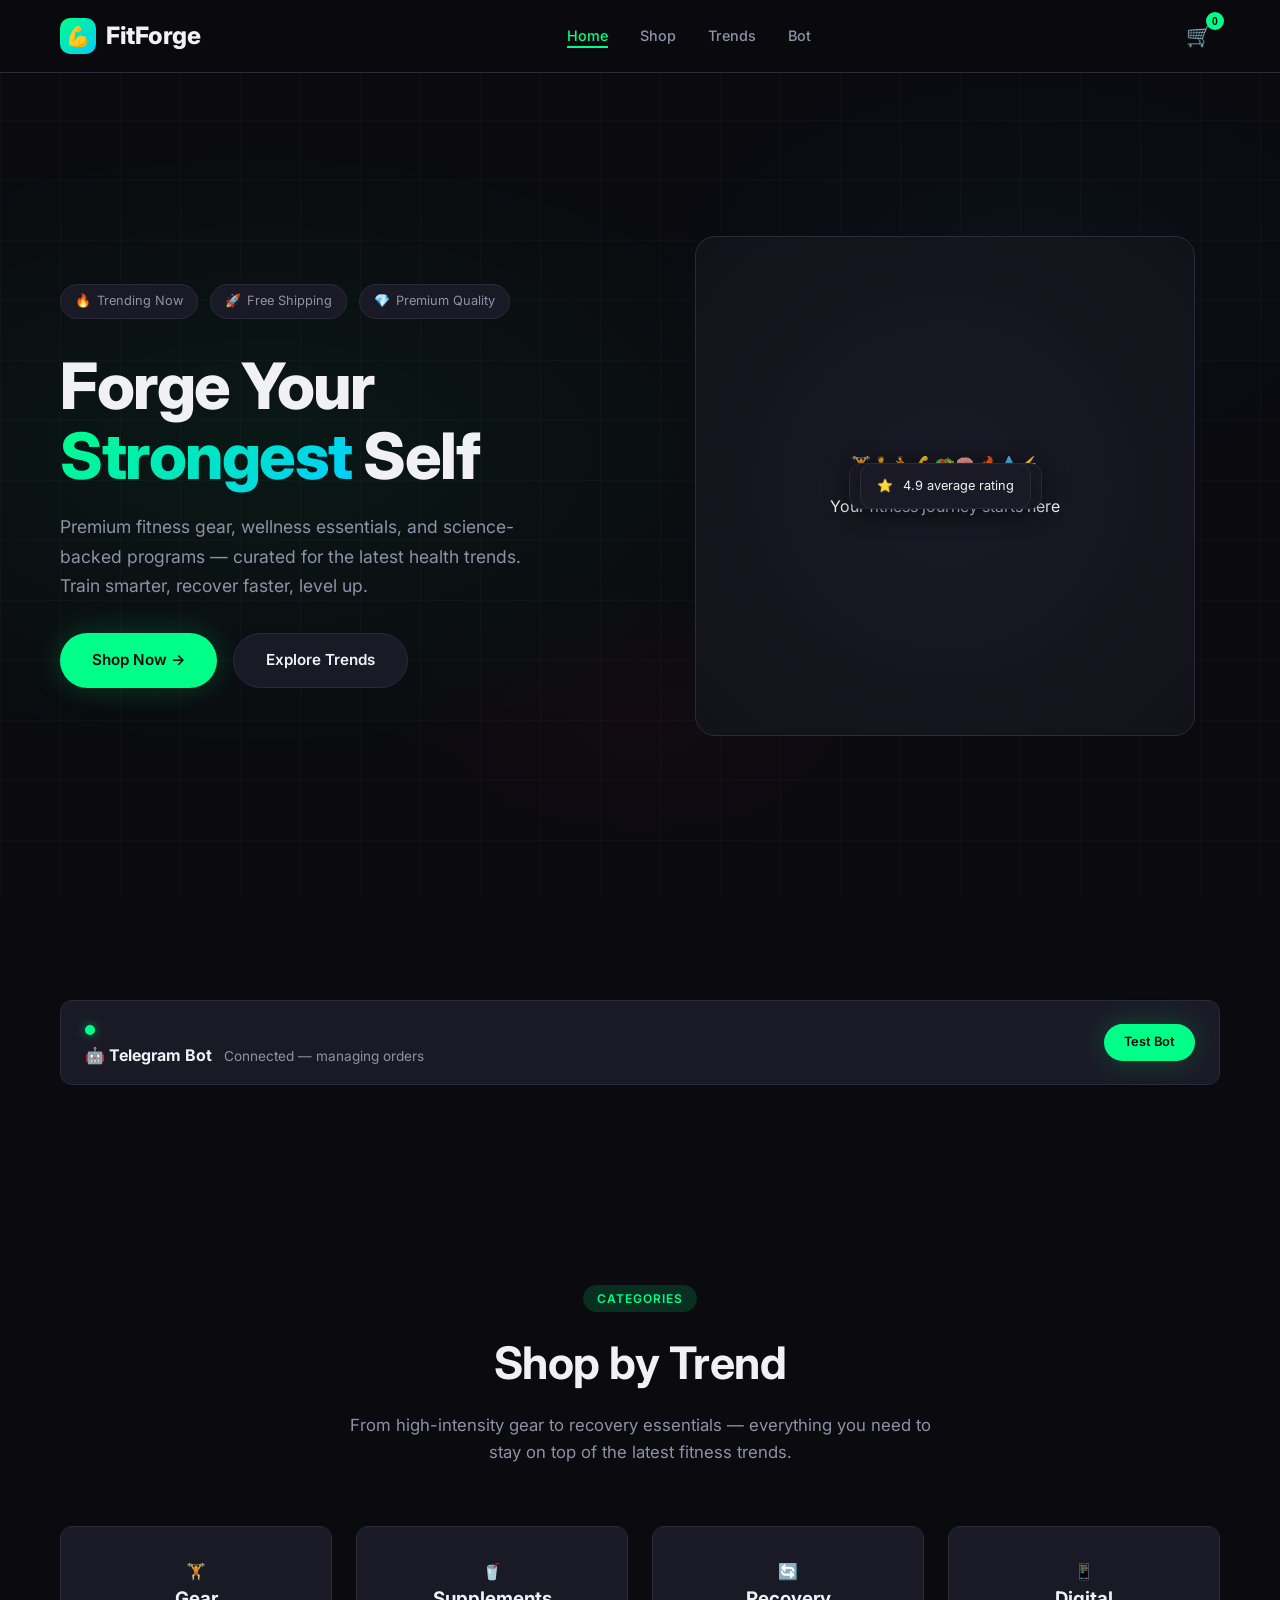
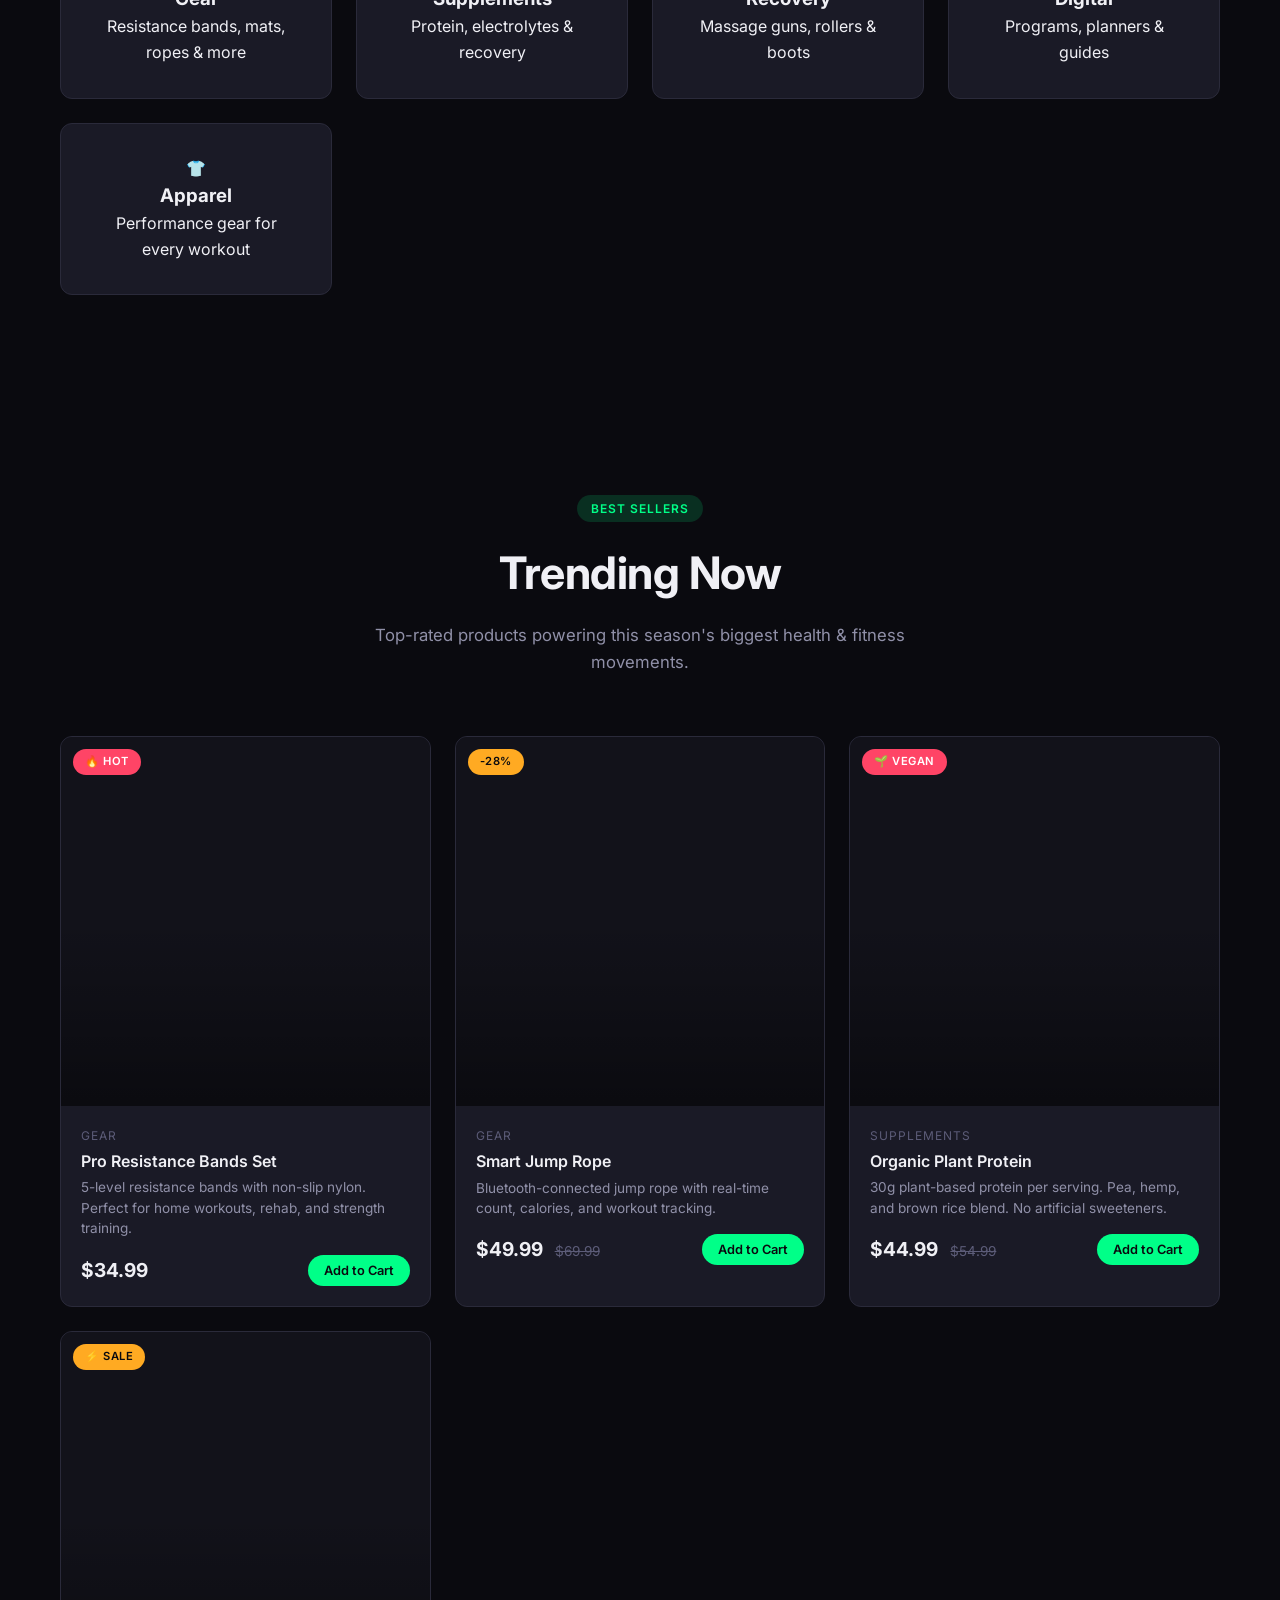
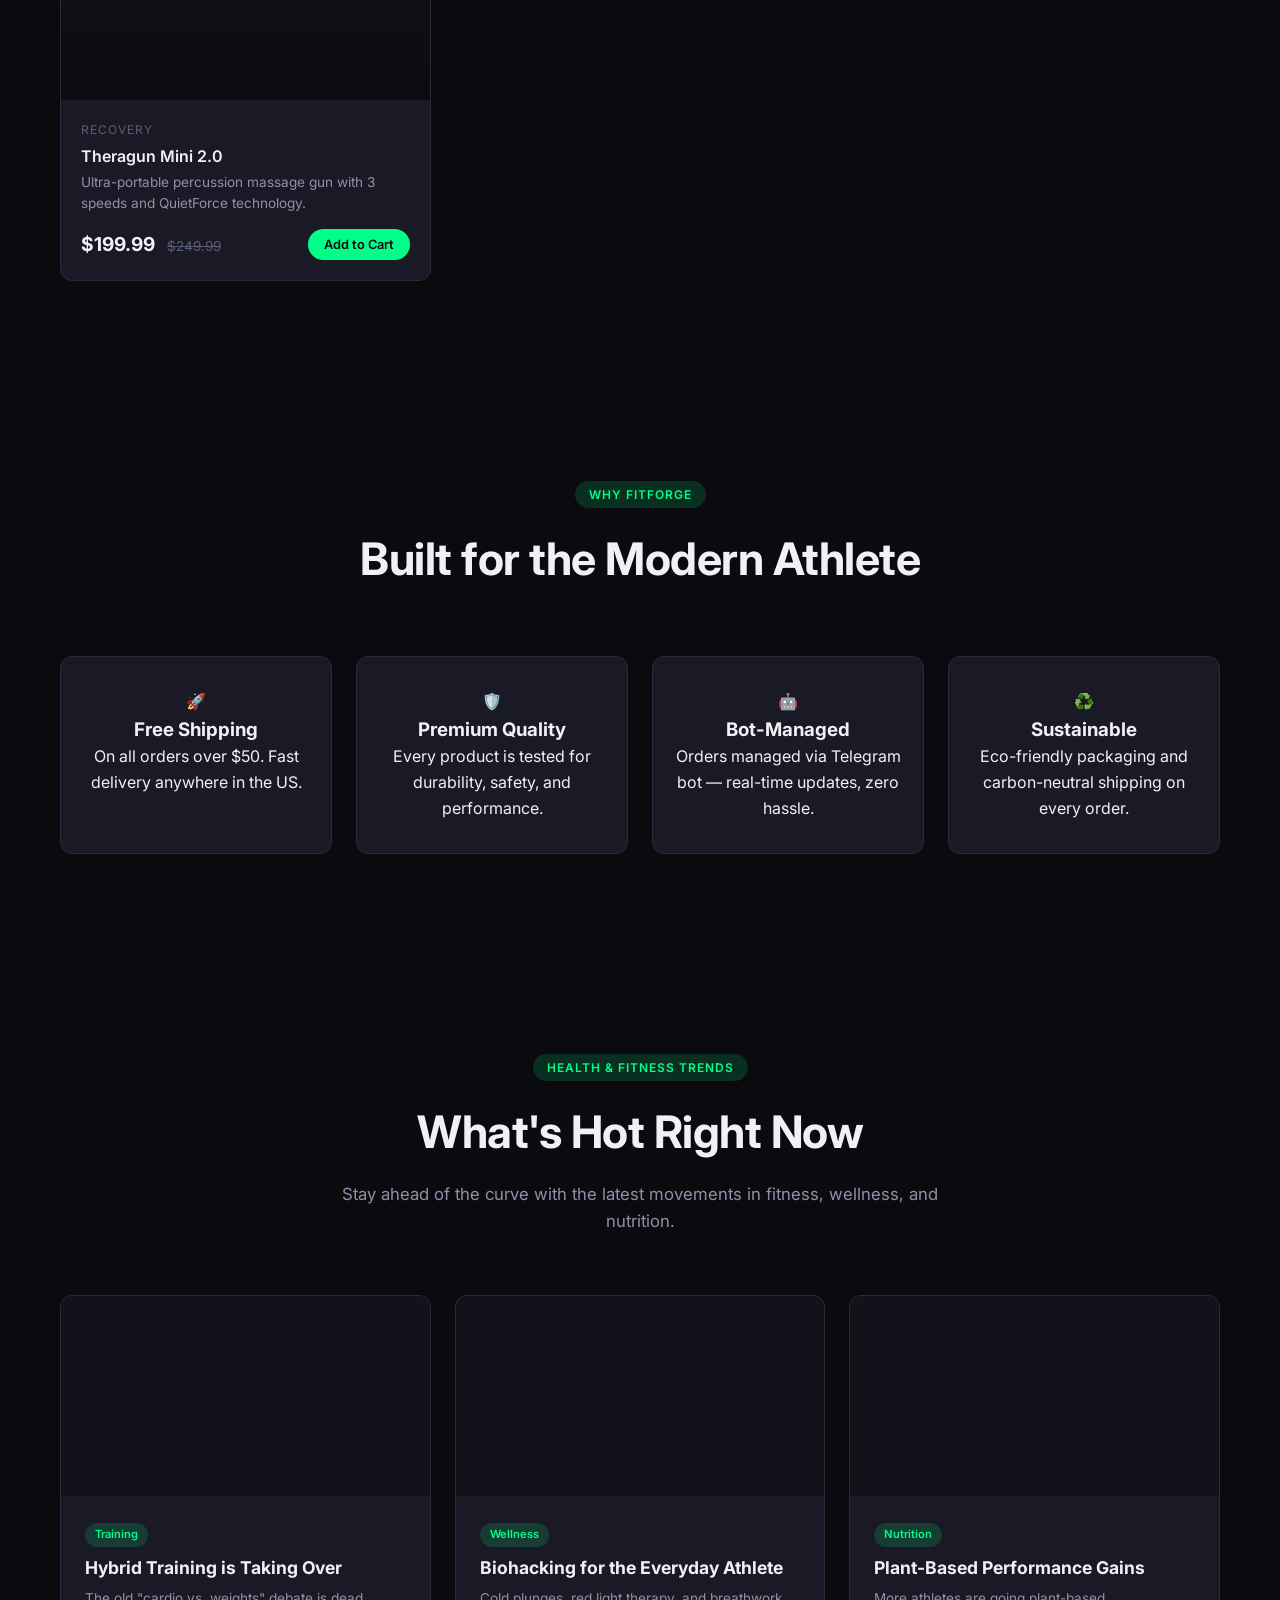
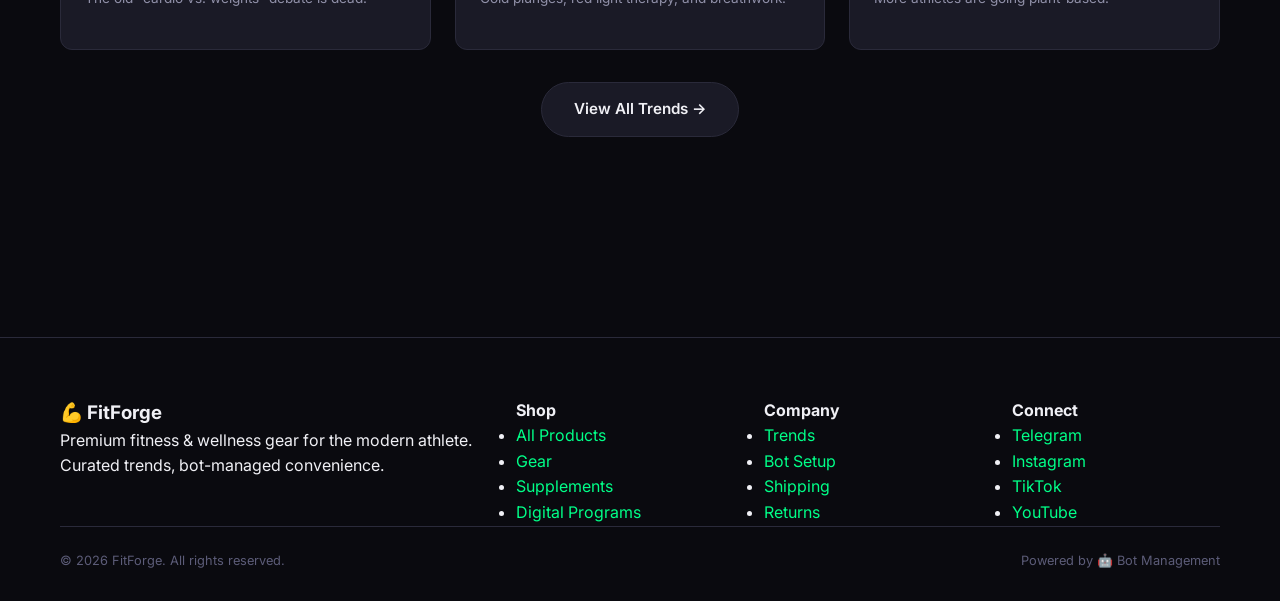
<file: index.html>
<!DOCTYPE html>
<html lang="en">
<head>
  <meta charset="UTF-8">
  <meta name="viewport" content="width=device-width, initial-scale=1.0">
  <title>FitForge — Premium Fitness & Wellness Gear</title>
  <link rel="preconnect" href="https://fonts.googleapis.com">
  <link rel="preconnect" href="https://fonts.gstatic.com" crossorigin>
  <link href="https://fonts.googleapis.com/css2?family=Inter:wght@400;500;600;700;800&display=swap" rel="stylesheet">
  <link rel="stylesheet" href="css/style.css">
</head>
<body>
  <nav class="navbar" id="navbar">
    <div class="container">
      <a href="index.html" class="nav-logo">
        <span class="logo-icon">💪</span>
        FitForge
      </a>
      <ul class="nav-links" id="navLinks">
        <li><a href="index.html" class="active">Home</a></li>
        <li><a href="shop.html">Shop</a></li>
        <li><a href="trends.html">Trends</a></li>
        <li><a href="#" id="botInfoLink">Bot</a></li>
      </ul>
      <div class="nav-actions">
        <button class="cart-btn" onclick="window.location.href='cart.html'">
          🛒
          <span class="cart-count" id="cartCount">0</span>
        </button>
        <button class="mobile-menu-btn" id="mobileMenuBtn" onclick="toggleMobileMenu()">☰</button>
      </div>
    </div>
  </nav>
  <section class="hero" id="home">
    <div class="hero-bg"></div>
    <div class="hero-grid"></div>
    <div class="container">
      <div class="hero-content">
        <div class="hero-badges">
          <span class="badge"><span class="icon">🔥</span> Trending Now</span>
          <span class="badge"><span class="icon">🚀</span> Free Shipping</span>
          <span class="badge"><span class="icon">💎</span> Premium Quality</span>
        </div>
        <h1>Forge Your <span class="highlight">Strongest</span> Self</h1>
        <p>Premium fitness gear, wellness essentials, and science-backed programs — curated for the latest health trends. Train smarter, recover faster, level up.</p>
        <div class="hero-cta">
          <a href="shop.html" class="btn btn-primary">Shop Now →</a>
          <a href="trends.html" class="btn btn-secondary">Explore Trends</a>
        </div>
      </div>
      <div class="hero-image">
        <div class="hero-image-placeholder">
          <div class="emoji-grid">
            <span>🏋️</span><span>🧘</span><span>🏃</span>
            <span>💪</span><span>🥗</span><span>🧠</span>
            <span>🔥</span><span>💧</span><span>⚡</span>
          </div>
          <span class="placeholder-text">Your fitness journey starts here</span>
        </div>
        <div class="floating-card">
          <span class="fc-icon">🏆</span>
          <span>2,500+ products sold</span>
        </div>
        <div class="floating-card">
          <span class="fc-icon">⭐</span>
          <span>4.9 average rating</span>
        </div>
      </div>
    </div>
  </section>
  <section class="section">
    <div class="container">
      <div class="bot-status-bar">
        <div class="bot-status-left">
          <span class="bot-status-dot" id="botStatusDot"></span>
          <div>
            <strong>🤖 Telegram Bot</strong>
            <span style="color: var(--text-secondary); font-size: 0.85rem; margin-left: 8px;" id="botStatusText">Connected — managing orders</span>
          </div>
        </div>
        <a href="#" class="btn btn-sm btn-primary" id="botTestBtn" onclick="testBot()">Test Bot</a>
      </div>
    </div>
  </section>
  <section class="section" id="categories">
    <div class="container">
      <div class="section-header">
        <span class="section-tag">Categories</span>
        <h2>Shop by Trend</h2>
        <p>From high-intensity gear to recovery essentials — everything you need to stay on top of the latest fitness trends.</p>
      </div>
      <div class="categories-grid" id="categoriesGrid">
      </div>
    </div>
  </section>
  <section class="section" id="featured">
    <div class="container">
      <div class="section-header">
        <span class="section-tag">Best Sellers</span>
        <h2>Trending Now</h2>
        <p>Top-rated products powering this season's biggest health & fitness movements.</p>
      </div>
      <div class="product-grid" id="featuredProducts">
      </div>
    </div>
  </section>
  <section class="section">
    <div class="container">
      <div class="section-header">
        <span class="section-tag">Why FitForge</span>
        <h2>Built for the Modern Athlete</h2>
      </div>
      <div class="features-grid">
        <div class="feature-card">
          <div class="feat-icon">🚀</div>
          <h3>Free Shipping</h3>
          <p>On all orders over $50. Fast delivery anywhere in the US.</p>
        </div>
        <div class="feature-card">
          <div class="feat-icon">🛡️</div>
          <h3>Premium Quality</h3>
          <p>Every product is tested for durability, safety, and performance.</p>
        </div>
        <div class="feature-card">
          <div class="feat-icon">🤖</div>
          <h3>Bot-Managed</h3>
          <p>Orders managed via Telegram bot — real-time updates, zero hassle.</p>
        </div>
        <div class="feature-card">
          <div class="feat-icon">♻️</div>
          <h3>Sustainable</h3>
          <p>Eco-friendly packaging and carbon-neutral shipping on every order.</p>
        </div>
      </div>
    </div>
  </section>
  <section class="section" id="trends">
    <div class="container">
      <div class="section-header">
        <span class="section-tag">Health & Fitness Trends</span>
        <h2>What's Hot Right Now</h2>
        <p>Stay ahead of the curve with the latest movements in fitness, wellness, and nutrition.</p>
      </div>
      <div class="trends-grid" id="trendsGrid">
      </div>
      <div style="text-align: center; margin-top: 32px;">
        <a href="trends.html" class="btn btn-secondary">View All Trends →</a>
      </div>
    </div>
  </section>
  <footer class="footer">
    <div class="container">
      <div class="footer-grid">
        <div class="footer-brand">
          <h3>💪 FitForge</h3>
          <p>Premium fitness & wellness gear for the modern athlete. Curated trends, bot-managed convenience.</p>
        </div>
        <div class="footer-col">
          <h4>Shop</h4>
          <ul>
            <li><a href="shop.html">All Products</a></li>
            <li><a href="shop.html?filter=gear">Gear</a></li>
            <li><a href="shop.html?filter=supplements">Supplements</a></li>
            <li><a href="shop.html?filter=digital">Digital Programs</a></li>
          </ul>
        </div>
        <div class="footer-col">
          <h4>Company</h4>
          <ul>
            <li><a href="trends.html">Trends</a></li>
            <li><a href="#" id="footerBotLink">Bot Setup</a></li>
            <li><a href="#">Shipping</a></li>
            <li><a href="#">Returns</a></li>
          </ul>
        </div>
        <div class="footer-col">
          <h4>Connect</h4>
          <ul>
            <li><a href="https://t.me/your_bot" target="_blank" id="telegramLink">Telegram</a></li>
            <li><a href="#">Instagram</a></li>
            <li><a href="#">TikTok</a></li>
            <li><a href="#">YouTube</a></li>
          </ul>
        </div>
      </div>
      <div class="footer-bottom">
        <span>© 2026 FitForge. All rights reserved.</span>
        <span>Powered by 🤖 Bot Management</span>
      </div>
    </div>
  </footer>
  <div class="toast-container" id="toastContainer"></div>
  <script src="js/main.v2.js"></script>
</body>
</html>
</file>
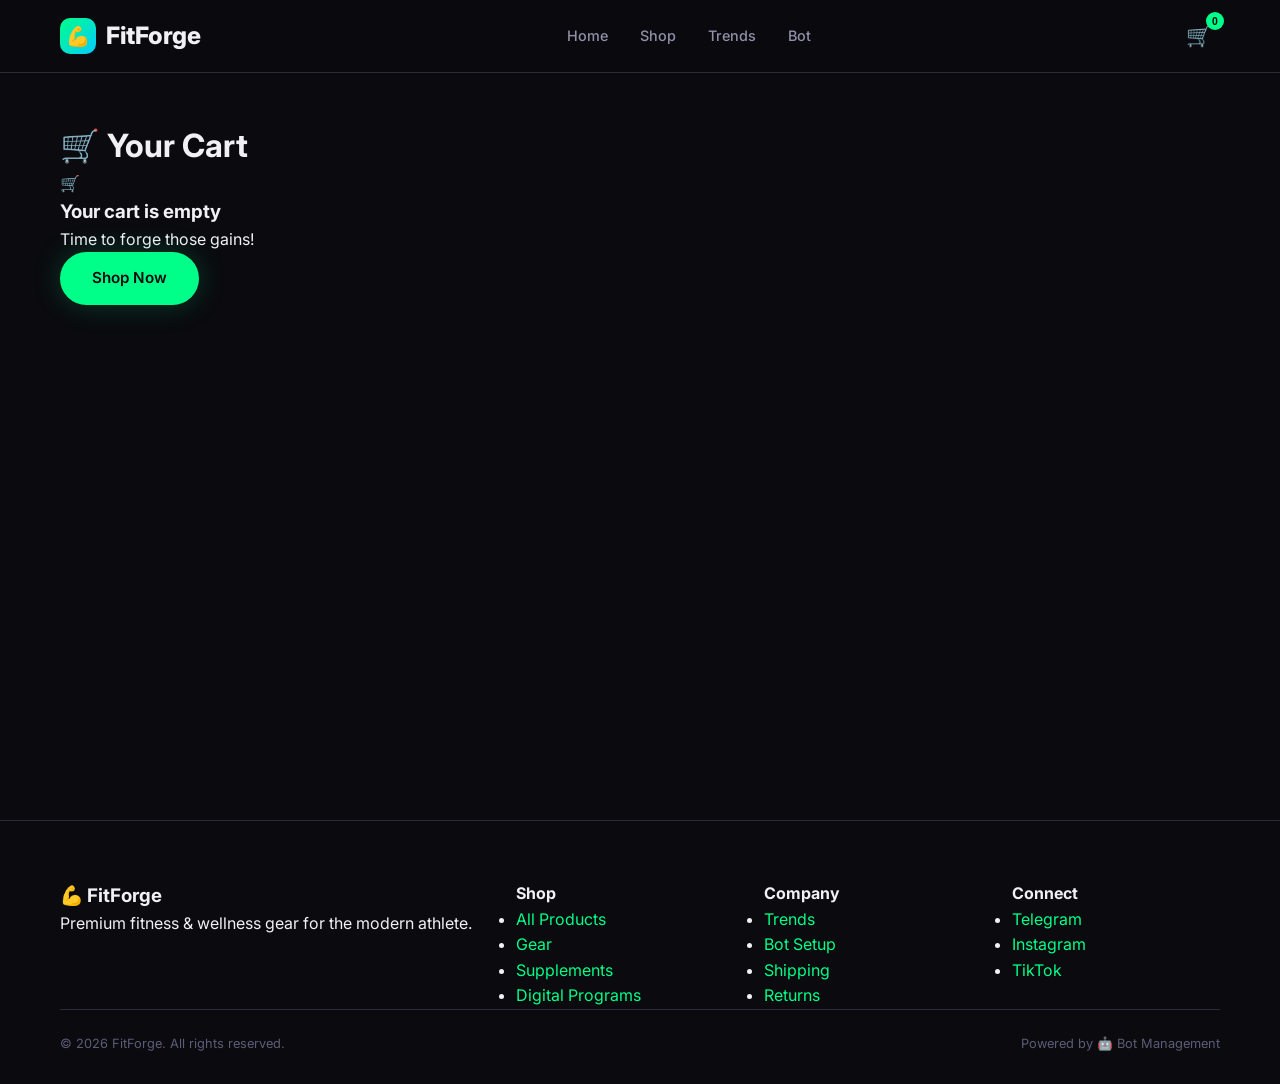
<file: cart.html>
<!DOCTYPE html>
<html lang="en">
<head>
  <meta charset="UTF-8">
  <meta name="viewport" content="width=device-width, initial-scale=1.0">
  <title>Cart — FitForge</title>
  <link rel="preconnect" href="https://fonts.googleapis.com">
  <link rel="preconnect" href="https://fonts.gstatic.com" crossorigin>
  <link href="https://fonts.googleapis.com/css2?family=Inter:wght@400;500;600;700;800&display=swap" rel="stylesheet">
  <link rel="stylesheet" href="css/style.css">
</head>
<body>
  <nav class="navbar" id="navbar">
    <div class="container">
      <a href="index.html" class="nav-logo"><span class="logo-icon">💪</span>FitForge</a>
      <ul class="nav-links">
        <li><a href="index.html">Home</a></li>
        <li><a href="shop.html">Shop</a></li>
        <li><a href="trends.html">Trends</a></li>
        <li><a href="#" id="botInfoLink">Bot</a></li>
      </ul>
      <div class="nav-actions">
        <button class="cart-btn" onclick="window.location.href='cart.html'">🛒<span class="cart-count" id="cartCount">0</span></button>
        <button class="mobile-menu-btn" onclick="toggleMobileMenu()">☰</button>
      </div>
    </div>
  </nav>
  <div class="cart-page">
    <div class="container">
      <h1>🛒 Your Cart</h1>
      <div class="cart-layout">
        <div class="cart-items" id="cartItems">
        </div>
        <div class="cart-summary" id="cartSummary">
          <h3>Order Summary</h3>
          <div class="summary-row"><span>Subtotal</span><span id="summarySubtotal">$0.00</span></div>
          <div class="summary-row"><span>Shipping</span><span id="summaryShipping">$0.00</span></div>
          <div class="summary-row total"><span>Total</span><span id="summaryTotal">$0.00</span></div>
          <a href="checkout.html" class="checkout-btn">Proceed to Checkout →</a>
        </div>
      </div>
    </div>
  </div>
  <footer class="footer">
    <div class="container">
      <div class="footer-grid">
        <div class="footer-brand"><h3>💪 FitForge</h3><p>Premium fitness & wellness gear for the modern athlete.</p></div>
        <div class="footer-col"><h4>Shop</h4><ul><li><a href="shop.html">All Products</a></li><li><a href="shop.html?filter=gear">Gear</a></li><li><a href="shop.html?filter=supplements">Supplements</a></li><li><a href="shop.html?filter=digital">Digital Programs</a></li></ul></div>
        <div class="footer-col"><h4>Company</h4><ul><li><a href="trends.html">Trends</a></li><li><a href="#" id="footerBotLink">Bot Setup</a></li><li><a href="#">Shipping</a></li><li><a href="#">Returns</a></li></ul></div>
        <div class="footer-col"><h4>Connect</h4><ul><li><a href="https://t.me/your_bot" target="_blank">Telegram</a></li><li><a href="#">Instagram</a></li><li><a href="#">TikTok</a></li></ul></div>
      </div>
      <div class="footer-bottom"><span>© 2026 FitForge. All rights reserved.</span><span>Powered by 🤖 Bot Management</span></div>
    </div>
  </footer>
  <div class="toast-container" id="toastContainer"></div>
  <script src="js/main.v2.js"></script>
</body>
</html>
</file>
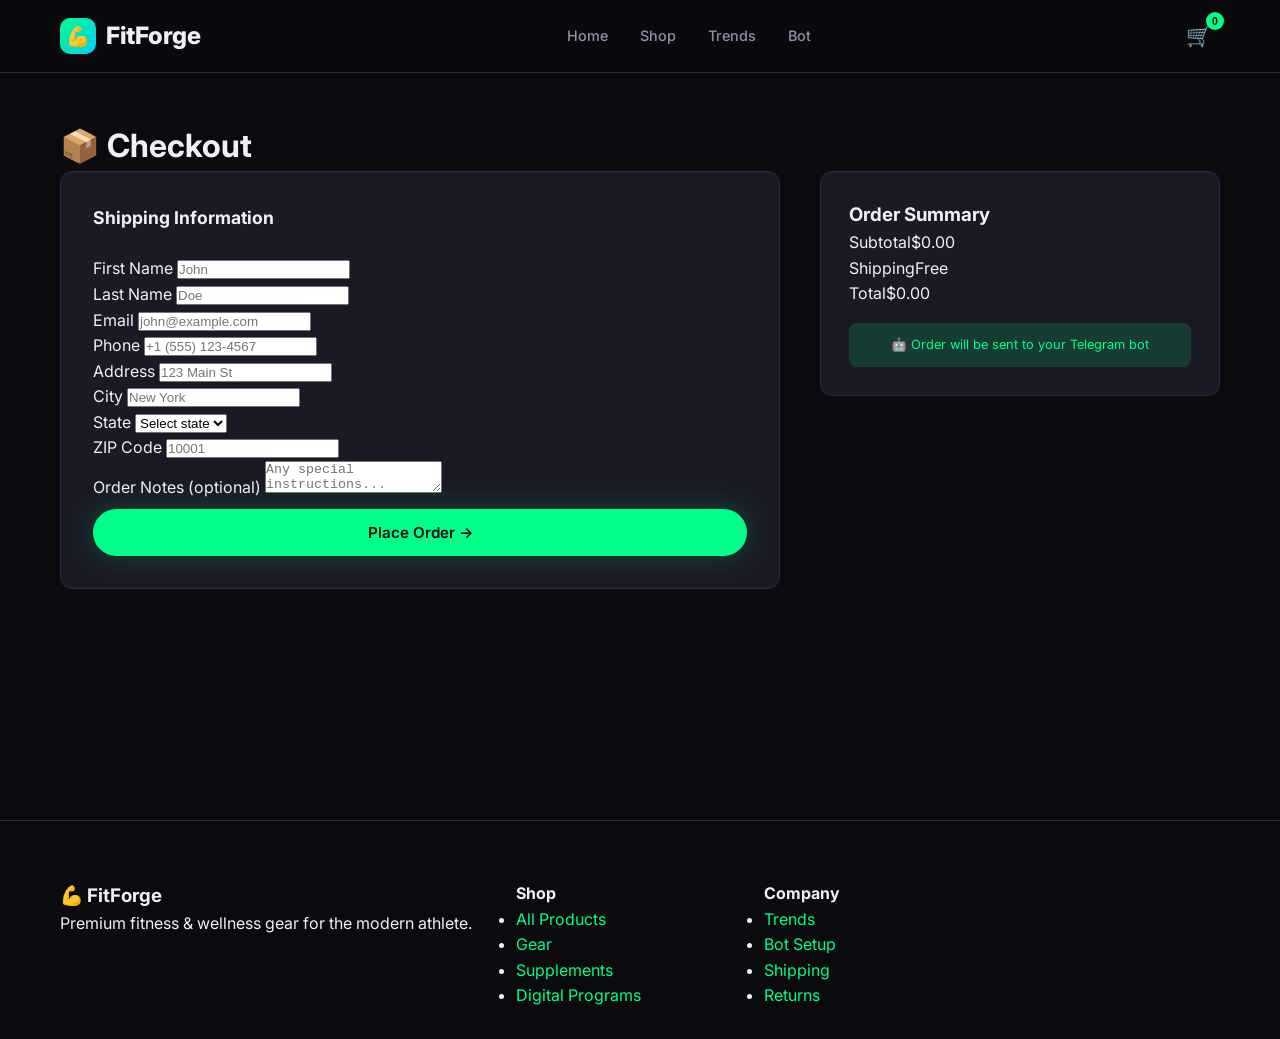
<file: checkout.html>
<!DOCTYPE html>
<html lang="en">
<head>
  <meta charset="UTF-8">
  <meta name="viewport" content="width=device-width, initial-scale=1.0">
  <title>Checkout — FitForge</title>
  <link rel="preconnect" href="https://fonts.googleapis.com">
  <link rel="preconnect" href="https://fonts.gstatic.com" crossorigin>
  <link href="https://fonts.googleapis.com/css2?family=Inter:wght@400;500;600;700;800&display=swap" rel="stylesheet">
  <link rel="stylesheet" href="css/style.css">
</head>
<body>
  <nav class="navbar" id="navbar">
    <div class="container">
      <a href="index.html" class="nav-logo"><span class="logo-icon">💪</span>FitForge</a>
      <ul class="nav-links">
        <li><a href="index.html">Home</a></li>
        <li><a href="shop.html">Shop</a></li>
        <li><a href="trends.html">Trends</a></li>
        <li><a href="#" id="botInfoLink">Bot</a></li>
      </ul>
      <div class="nav-actions">
        <button class="cart-btn" onclick="window.location.href='cart.html'">🛒<span class="cart-count" id="cartCount">0</span></button>
        <button class="mobile-menu-btn" onclick="toggleMobileMenu()">☰</button>
      </div>
    </div>
  </nav>
  <div class="checkout-page">
    <div class="container">
      <h1>📦 Checkout</h1>
      <div class="checkout-layout">
        <form class="checkout-form" id="checkoutForm" onsubmit="handleCheckout(event)">
          <h3 style="margin-bottom: 24px; font-size: 1.1rem;">Shipping Information</h3>
          <div class="form-row">
            <div class="form-group">
              <label for="firstName">First Name</label>
              <input type="text" id="firstName" required placeholder="John">
            </div>
            <div class="form-group">
              <label for="lastName">Last Name</label>
              <input type="text" id="lastName" required placeholder="Doe">
            </div>
          </div>
          <div class="form-group">
            <label for="email">Email</label>
            <input type="email" id="email" required placeholder="john@example.com">
          </div>
          <div class="form-group">
            <label for="phone">Phone</label>
            <input type="tel" id="phone" required placeholder="+1 (555) 123-4567">
          </div>
          <div class="form-group">
            <label for="address">Address</label>
            <input type="text" id="address" required placeholder="123 Main St">
          </div>
          <div class="form-row">
            <div class="form-group">
              <label for="city">City</label>
              <input type="text" id="city" required placeholder="New York">
            </div>
            <div class="form-group">
              <label for="state">State</label>
              <select id="state" required>
                <option value="">Select state</option>
                <option value="AL">AL</option><option value="AK">AK</option><option value="AZ">AZ</option>
                <option value="AR">AR</option><option value="CA">CA</option><option value="CO">CO</option>
                <option value="CT">CT</option><option value="DE">DE</option><option value="FL">FL</option>
                <option value="GA">GA</option><option value="HI">HI</option><option value="ID">ID</option>
                <option value="IL">IL</option><option value="IN">IN</option><option value="IA">IA</option>
                <option value="KS">KS</option><option value="KY">KY</option><option value="LA">LA</option>
                <option value="ME">ME</option><option value="MD">MD</option><option value="MA">MA</option>
                <option value="MI">MI</option><option value="MN">MN</option><option value="MS">MS</option>
                <option value="MO">MO</option><option value="MT">MT</option><option value="NE">NE</option>
                <option value="NV">NV</option><option value="NH">NH</option><option value="NJ">NJ</option>
                <option value="NM">NM</option><option value="NY">NY</option><option value="NC">NC</option>
                <option value="ND">ND</option><option value="OH">OH</option><option value="OK">OK</option>
                <option value="OR">OR</option><option value="PA">PA</option><option value="RI">RI</option>
                <option value="SC">SC</option><option value="SD">SD</option><option value="TN">TN</option>
                <option value="TX">TX</option><option value="UT">UT</option><option value="VT">VT</option>
                <option value="VA">VA</option><option value="WA">WA</option><option value="WV">WV</option>
                <option value="WI">WI</option><option value="WY">WY</option>
              </select>
            </div>
            <div class="form-group">
              <label for="zip">ZIP Code</label>
              <input type="text" id="zip" required placeholder="10001">
            </div>
          </div>
          <div class="form-group">
            <label for="notes">Order Notes (optional)</label>
            <textarea id="notes" placeholder="Any special instructions..."></textarea>
          </div>
          <button type="submit" class="btn btn-primary" style="width: 100%; justify-content: center; margin-top: 8px;">
            Place Order → 
          </button>
        </form>
        <div class="cart-summary" id="checkoutSummary">
          <h3>Order Summary</h3>
          <div id="checkoutItems"></div>
          <div class="summary-row"><span>Subtotal</span><span id="checkoutSubtotal">$0.00</span></div>
          <div class="summary-row"><span>Shipping</span><span id="checkoutShipping">Free</span></div>
          <div class="summary-row total"><span>Total</span><span id="checkoutTotal">$0.00</span></div>
          <div style="margin-top: 16px; padding: 12px; background: var(--accent-glow); border-radius: var(--radius-sm); text-align: center; font-size: 0.8rem; color: var(--accent);">
            🤖 Order will be sent to your Telegram bot
          </div>
        </div>
      </div>
    </div>
  </div>
  <footer class="footer">
    <div class="container">
      <div class="footer-grid">
        <div class="footer-brand"><h3>💪 FitForge</h3><p>Premium fitness & wellness gear for the modern athlete.</p></div>
        <div class="footer-col"><h4>Shop</h4><ul><li><a href="shop.html">All Products</a></li><li><a href="shop.html?filter=gear">Gear</a></li><li><a href="shop.html?filter=supplements">Supplements</a></li><li><a href="shop.html?filter=digital">Digital Programs</a></li></ul></div>
        <div class="footer-col"><h4>Company</h4><ul><li><a href="trends.html">Trends</a></li><li><a href="#" id="footerBotLink">Bot Setup</a></li><li><a href="#">Shipping</a></li><li><a href="#">Returns</a></li></ul></div>
        <div class="foo
</file>
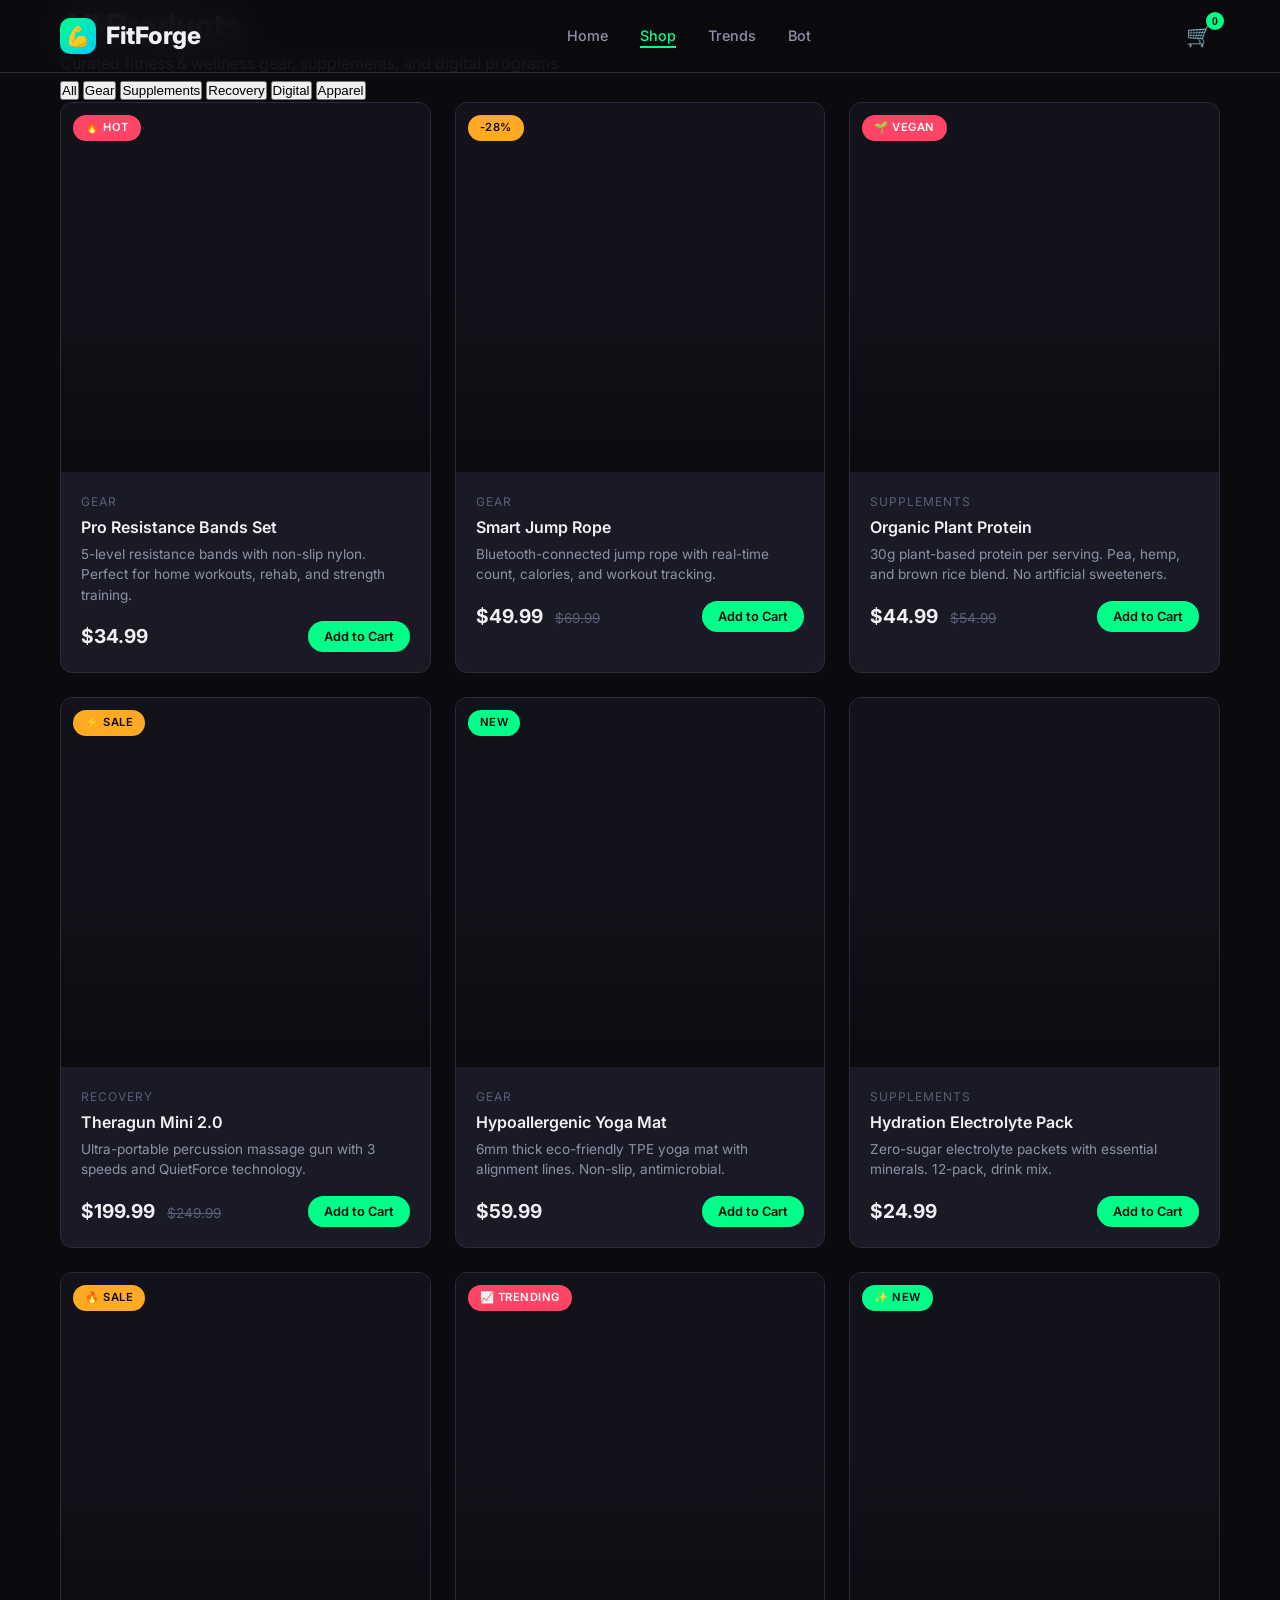
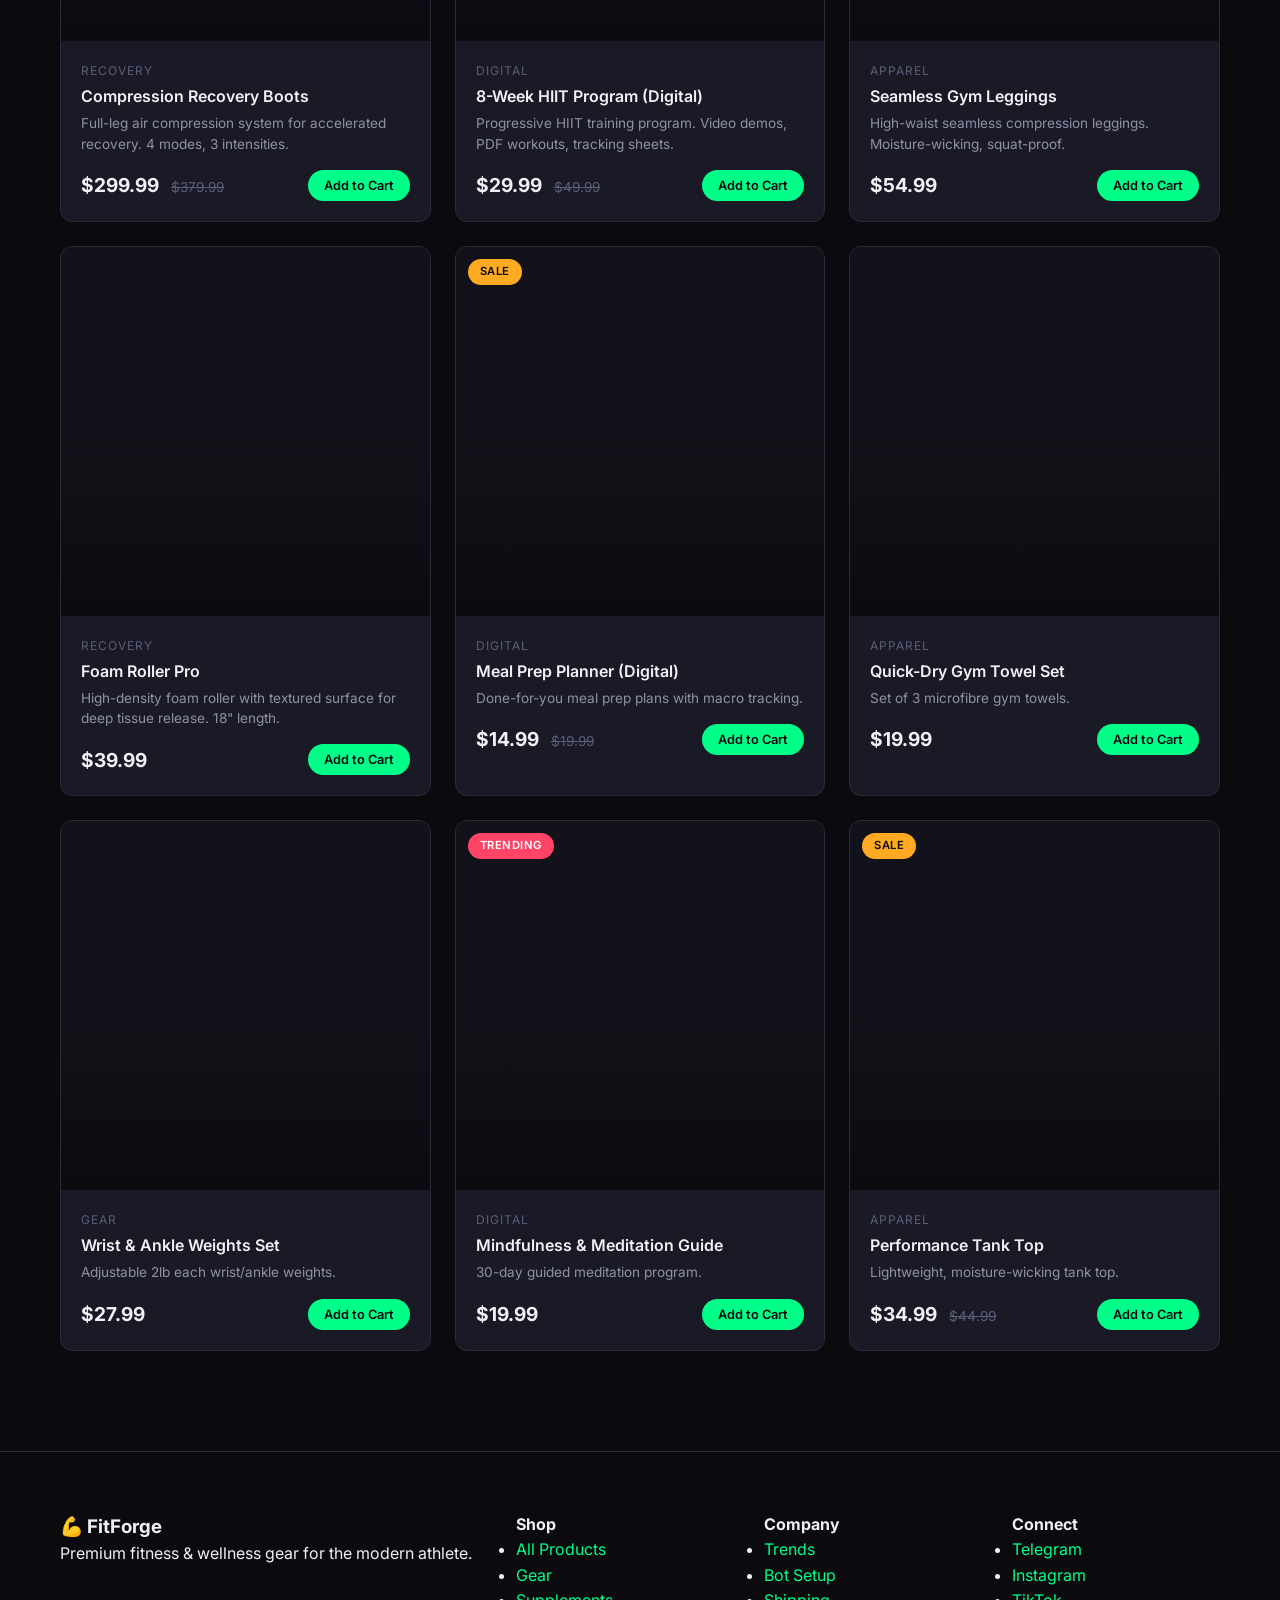
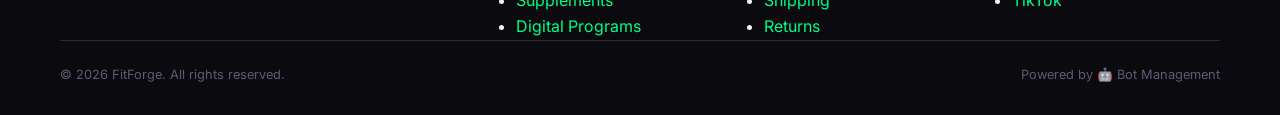
<file: shop.html>
<!DOCTYPE html>
<html lang="en">
<head>
  <meta charset="UTF-8">
  <meta name="viewport" content="width=device-width, initial-scale=1.0">
  <title>Shop — FitForge</title>
  <link rel="preconnect" href="https://fonts.googleapis.com">
  <link rel="preconnect" href="https://fonts.gstatic.com" crossorigin>
  <link href="https://fonts.googleapis.com/css2?family=Inter:wght@400;500;600;700;800&display=swap" rel="stylesheet">
  <link rel="stylesheet" href="css/style.css">
</head>
<body>
  <nav class="navbar" id="navbar">
    <div class="container">
      <a href="index.html" class="nav-logo"><span class="logo-icon">💪</span>FitForge</a>
      <ul class="nav-links">
        <li><a href="index.html">Home</a></li>
        <li><a href="shop.html" class="active">Shop</a></li>
        <li><a href="trends.html">Trends</a></li>
        <li><a href="#" id="botInfoLink">Bot</a></li>
      </ul>
      <div class="nav-actions">
        <button class="cart-btn" onclick="window.location.href='cart.html'">🛒<span class="cart-count" id="cartCount">0</span></button>
        <button class="mobile-menu-btn" onclick="toggleMobileMenu()">☰</button>
      </div>
    </div>
  </nav>
  <div class="shop-header">
    <div class="container">
      <h1>All Products</h1>
      <p>Curated fitness & wellness gear, supplements, and digital programs</p>
    </div>
  </div>
  <div class="container">
    <div class="shop-filters" id="shopFilters">
      <button class="filter-btn active" data-filter="all">All</button>
      <button class="filter-btn" data-filter="gear">Gear</button>
      <button class="filter-btn" data-filter="supplements">Supplements</button>
      <button class="filter-btn" data-filter="recovery">Recovery</button>
      <button class="filter-btn" data-filter="digital">Digital</button>
      <button class="filter-btn" data-filter="apparel">Apparel</button>
    </div>
    <div class="product-grid" id="shopProducts"></div>
  </div>
  <footer class="footer">
    <div class="container">
      <div class="footer-grid">
        <div class="footer-brand"><h3>💪 FitForge</h3><p>Premium fitness & wellness gear for the modern athlete.</p></div>
        <div class="footer-col"><h4>Shop</h4><ul><li><a href="shop.html">All Products</a></li><li><a href="shop.html?filter=gear">Gear</a></li><li><a href="shop.html?filter=supplements">Supplements</a></li><li><a href="shop.html?filter=digital">Digital Programs</a></li></ul></div>
        <div class="footer-col"><h4>Company</h4><ul><li><a href="trends.html">Trends</a></li><li><a href="#" id="footerBotLink">Bot Setup</a></li><li><a href="#">Shipping</a></li><li><a href="#">Returns</a></li></ul></div>
        <div class="footer-col"><h4>Connect</h4><ul><li><a href="https://t.me/your_bot" target="_blank">Telegram</a></li><li><a href="#">Instagram</a></li><li><a href="#">TikTok</a></li></ul></div>
      </div>
      <div class="footer-bottom"><span>© 2026 FitForge. All rights reserved.</span><span>Powered by 🤖 Bot Management</span></div>
    </div>
  </footer>
  <div class="toast-container" id="toastContainer"></div>
  <script src="js/main.v2.js"></script>
</body>
</html>
</file>
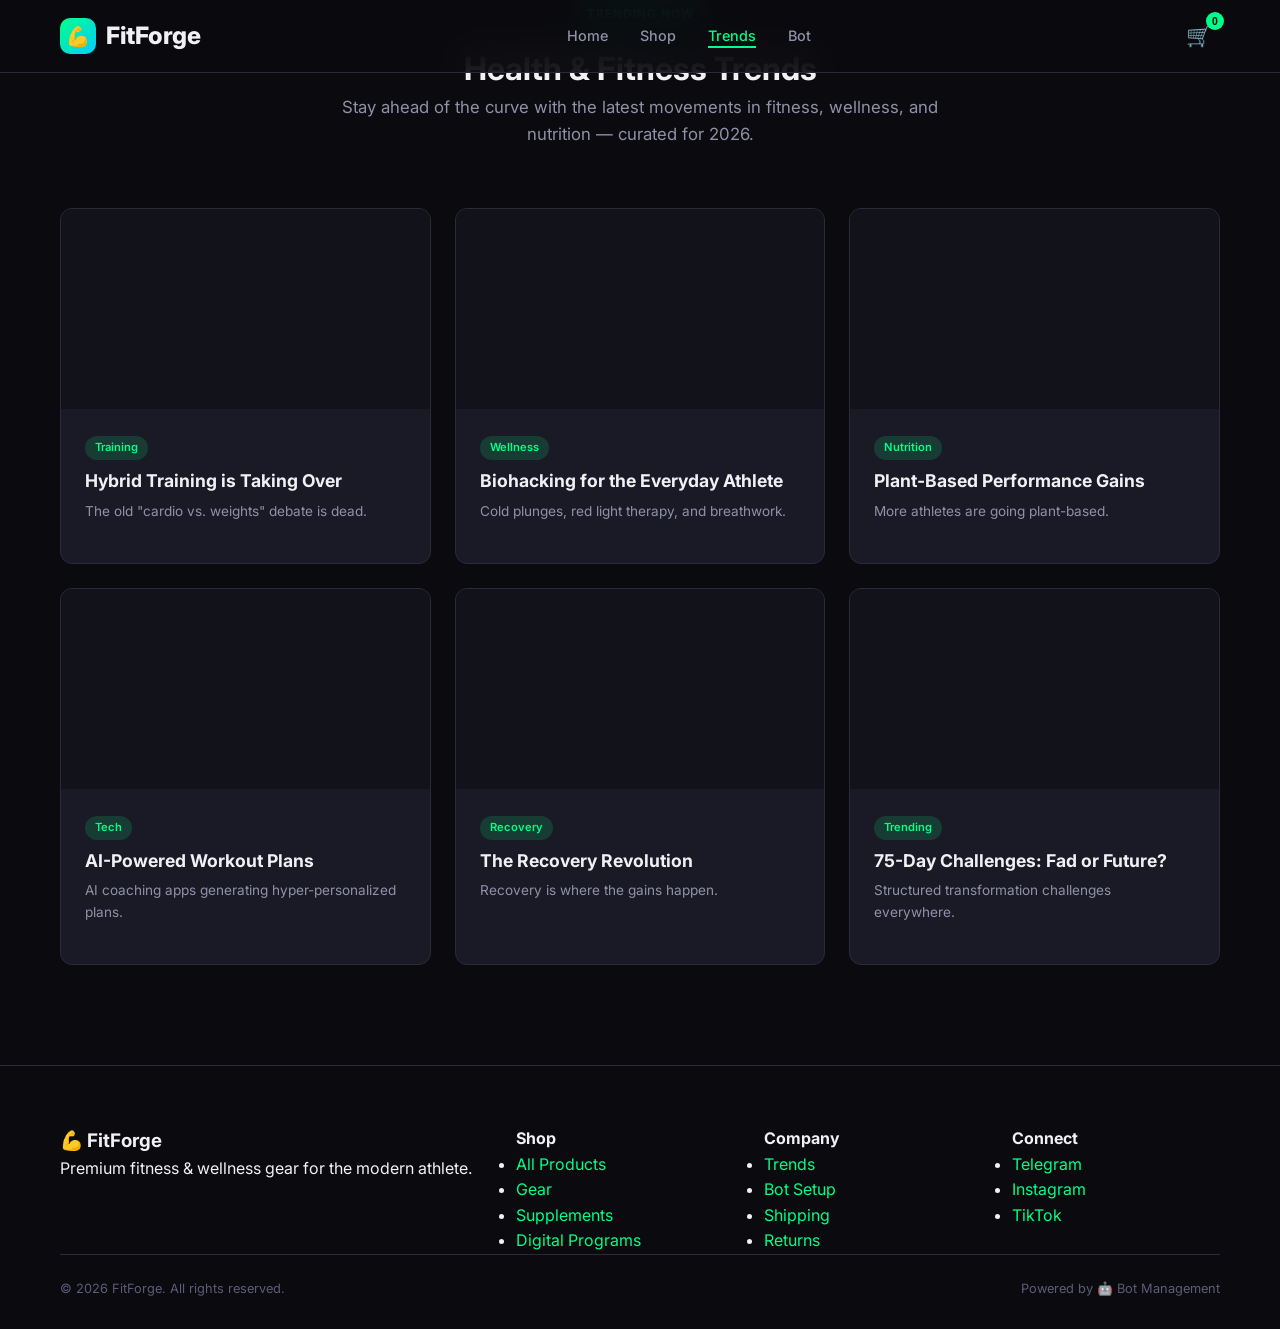
<file: trends.html>
<!DOCTYPE html>
<html lang="en">
<head>
  <meta charset="UTF-8">
  <meta name="viewport" content="width=device-width, initial-scale=1.0">
  <title>Trends — FitForge</title>
  <link rel="preconnect" href="https://fonts.googleapis.com">
  <link rel="preconnect" href="https://fonts.gstatic.com" crossorigin>
  <link href="https://fonts.googleapis.com/css2?family=Inter:wght@400;500;600;700;800&display=swap" rel="stylesheet">
  <link rel="stylesheet" href="css/style.css">
</head>
<body>
  <nav class="navbar" id="navbar">
    <div class="container">
      <a href="index.html" class="nav-logo"><span class="logo-icon">💪</span>FitForge</a>
      <ul class="nav-links">
        <li><a href="index.html">Home</a></li>
        <li><a href="shop.html">Shop</a></li>
        <li><a href="trends.html" class="active">Trends</a></li>
        <li><a href="#" id="botInfoLink">Bot</a></li>
      </ul>
      <div class="nav-actions">
        <button class="cart-btn" onclick="window.location.href='cart.html'">🛒<span class="cart-count" id="cartCount">0</span></button>
        <button class="mobile-menu-btn" onclick="toggleMobileMenu()">☰</button>
      </div>
    </div>
  </nav>
  <div class="trends-page">
    <div class="container">
      <div class="section-header">
        <span class="section-tag">Trending Now</span>
        <h1>Health & Fitness Trends</h1>
        <p>Stay ahead of the curve with the latest movements in fitness, wellness, and nutrition — curated for 2026.</p>
      </div>
      <div class="trends-grid" id="allTrends">
      </div>
    </div>
  </div>
  <footer class="footer">
    <div class="container">
      <div class="footer-grid">
        <div class="footer-brand"><h3>💪 FitForge</h3><p>Premium fitness & wellness gear for the modern athlete.</p></div>
        <div class="footer-col"><h4>Shop</h4><ul><li><a href="shop.html">All Products</a></li><li><a href="shop.html?filter=gear">Gear</a></li><li><a href="shop.html?filter=supplements">Supplements</a></li><li><a href="shop.html?filter=digital">Digital Programs</a></li></ul></div>
        <div class="footer-col"><h4>Company</h4><ul><li><a href="trends.html">Trends</a></li><li><a href="#" id="footerBotLink">Bot Setup</a></li><li><a href="#">Shipping</a></li><li><a href="#">Returns</a></li></ul></div>
        <div class="footer-col"><h4>Connect</h4><ul><li><a href="https://t.me/your_bot" target="_blank">Telegram</a></li><li><a href="#">Instagram</a></li><li><a href="#">TikTok</a></li></ul></div>
      </div>
      <div class="footer-bottom"><span>© 2026 FitForge. All rights reserved.</span><span>Powered by 🤖 Bot Management</span></div>
    </div>
  </footer>
  <div class="toast-container" id="toastContainer"></div>
  <script src="js/main.v2.js"></script>
</body>
</html>
</file>
<file: css/style.css>
/* ============================================ */
/*  FITNESS E-COMMERCE — Full Site Styles        */
/*  Dark theme · Neon green accents · Athletic  */
/* ============================================ */
:root {
  --bg-primary: #0a0a0f;
  --bg-secondary: #12121a;
  --bg-card: #1a1a26;
  --bg-hover: #22223a;
  --text-primary: #f0f0f5;
  --text-secondary: #9090a8;
  --text-muted: #5c5c78;
  --accent: #00ff88;
  --accent-hover: #00cc6a;
  --accent-glow: rgba(0, 255, 136, 0.15);
  --danger: #ff4466;
  --warning: #ffaa22;
  --border: #2a2a3a;
  --border-light: #3a3a4a;
  --radius: 12px;
  --radius-sm: 8px;
  --radius-lg: 20px;
  --shadow: 0 4px 24px rgba(0, 0, 0, 0.4);
  --shadow-glow: 0 0 30px rgba(0, 255, 136, 0.08);
  --font-main: 'Inter', -apple-system, BlinkMacSystemFont, 'Segoe UI', sans-serif;
  --font-mono: 'JetBrains Mono', 'Fira Code', monospace;
  --transition: all 0.3s cubic-bezier(0.4, 0, 0.2, 1);
}
*, *::before, *::after { box-sizing: border-box; margin: 0; padding: 0; }
html { scroll-behavior: smooth; }
body {
  font-family: var(--font-main);
  background: var(--bg-primary);
  color: var(--text-primary);
  line-height: 1.6;
  min-height: 100vh;
  -webkit-font-smoothing: antialiased;
}
a { color: var(--accent); text-decoration: none; transition: var(--transition); }
a:hover { color: var(--accent-hover); }
img { max-width: 100%; display: block; }
.container { max-width: 1200px; margin: 0 auto; padding: 0 20px; }

/* Navbar */
.navbar { position: fixed; top: 0; left: 0; right: 0; z-index: 1000; background: rgba(10, 10, 15, 0.85); backdrop-filter: blur(20px); -webkit-backdrop-filter: blur(20px); border-bottom: 1px solid var(--border); transition: var(--transition); }
.navbar.scrolled { background: rgba(10, 10, 15, 0.95); box-shadow: 0 4px 30px rgba(0, 0, 0, 0.5); }
.navbar .container { display: flex; align-items: center; justify-content: space-between; height: 72px; }
.nav-logo { display: flex; align-items: center; gap: 10px; font-size: 1.5rem; font-weight: 800; color: var(--text-primary) !important; letter-spacing: -0.5px; }
.nav-logo .logo-icon { width: 36px; height: 36px; background: linear-gradient(135deg, var(--accent), #00ccff); border-radius: 10px; display: flex; align-items: center; justify-content: center; font-size: 1.2rem; }
.nav-links { display: flex; align-items: center; gap: 32px; list-style: none; }
.nav-links a { color: var(--text-secondary); font-size: 0.9rem; font-weight: 500; transition: var(--transition); position: relative; }
.nav-links a::after { content: ''; position: absolute; bottom: -4px; left: 0; width: 0; height: 2px; background: var(--accent); transition: var(--transition); }
.nav-links a:hover { color: var(--text-primary); }
.nav-links a:hover::after { width: 100%; }
.nav-links a.active { color: var(--accent); }
.nav-links a.active::after { width: 100%; }
.nav-actions { display: flex; align-items: center; gap: 16px; }
.cart-btn { position: relative; background: none; border: none; color: var(--text-secondary); font-size: 1.3rem; cursor: pointer; padding: 8px; transition: var(--transition); }
.cart-btn:hover { color: var(--text-primary); }
.cart-count { position: absolute; top: 0; right: 0; background: var(--accent); color: var(--bg-primary); font-size: 0.65rem; font-weight: 700; width: 18px; height: 18px; border-radius: 50%; display: flex; align-items: center; justify-content: center; transform: translate(4px, -4px); }
.mobile-menu-btn { display: none; background: none; border: none; color: var(--text-primary); font-size: 1.5rem; cursor: pointer; padding: 4px; }

/* Hero */
.hero { min-height: 100vh; display: flex; align-items: center; position: relative; overflow: hidden; padding-top: 72px; }
.hero-bg { position: absolute; inset: 0; background: radial-gradient(ellipse 80% 60% at 20% 50%, rgba(0, 255, 136, 0.06) 0%, transparent 60%), radial-gradient(ellipse 60% 50% at 80% 30%, rgba(0, 204, 255, 0.04) 0%, transparent 50%), radial-gradient(ellipse 50% 40% at 50% 80%, rgba(255, 68, 102, 0.03) 0%, transparent 40%); pointer-events: none; }
.hero-grid { position: absolute; inset: 0; background-image: linear-gradient(rgba(255, 255, 255, 0.02) 1px, transparent 1px), linear-gradient(90deg, rgba(255, 255, 255, 0.02) 1px, transparent 1px); background-size: 60px 60px; pointer-events: none; }
.hero .container { position: relative; display: grid; grid-template-columns: 1fr 1fr; gap: 60px; align-items: center; padding-top: 40px; padding-bottom: 40px; }
.hero-content h1 { font-size: clamp(2.5rem, 5vw, 4rem); font-weight: 800; line-height: 1.1; letter-spacing: -1.5px; margin-bottom: 20px; }
.hero-content h1 .highlight { background: linear-gradient(135deg, var(--accent), #00ccff); -webkit-background-clip: text; -webkit-text-fill-color: transparent; background-clip: text; }
.hero-content p { font-size: 1.1rem; color: var(--text-secondary); margin-bottom: 32px; max-width: 480px; line-height: 1.7; }
.hero-badges { display: flex; gap: 12px; flex-wrap: wrap; margin-bottom: 32px; }
.badge { display: flex; align-items: center; gap: 6px; padding: 6px 14px; background: var(--bg-card); border: 1px solid var(--border); border-radius: 100px; font-size: 0.8rem; color: var(--text-secondary); }
.hero-cta { display: flex; gap: 16px; flex-wrap: wrap; }
.btn { display: inline-flex; align-items: center; gap: 8px; padding: 14px 32px; border-radius: 100px; font-weight: 600; font-size: 0.95rem; cursor: pointer; transition: var(--transition); border: none; font-family: var(--font-main); }
.btn-primary { background: var(--accent); color: var(--bg-primary) !important; box-shadow: 0 0 30px rgba(0, 255, 136, 0.2); }
.btn-primary:hover { background: var(--accent-hover); box-shadow: 0 0 40px rgba(0, 255, 136, 0.35); transform: translateY(-2px); }
.btn-secondary { background: var(--bg-card); color: var(--text-primary) !important; border: 1px solid var(--border); }
.btn-secondary:hover { background: var(--bg-hover); border-color: var(--border-light); transform: translateY(-2px); }
.btn-sm { padding: 8px 20px; font-size: 0.8rem; }
.hero-image { position: relative; display: flex; align-items: center; justify-content: center; }
.hero-image-placeholder { width: 100%; max-width: 500px; aspect-ratio: 1; background: radial-gradient(ellipse at center, var(--bg-card) 0%, var(--bg-secondary) 100%); border-radius: var(--radius-lg); border: 1px solid var(--border); display: flex; flex-direction: column; align-items: center; justify-content: center; gap: 16px; padding: 40px; position: relative; overflow: hidden; }
.floating-card { position: absolute; background: var(--bg-card); border: 1px solid var(--border); border-radius: var(--radius); padding: 12px 16px; display: flex; align-items: center; gap: 10px; font-size: 0.8rem; box-shadow: var(--shadow); animation: float 4s ease-in-out infinite; }
@keyframes float { 0%, 100% { transform: translateY(0px); } 50% { transform: translateY(-10px); } }

/* Sections */
.section { padding: 100px 0; }
.section-header { text-align: center; margin-bottom: 60px; }
.section-header h2 { font-size: clamp(2rem, 3.5vw, 2.8rem); font-weight: 700; letter-spacing: -0.5px; margin-bottom: 12px; }
.section-header p { color: var(--text-secondary); font-size: 1.05rem; max-width: 600px; margin: 0 auto; }
.section-tag { display: inline-block; padding: 4px 14px; background: var(--accent-glow); color: var(--accent); border-radius: 100px; font-size: 0.75rem; font-weight: 600; text-transform: uppercase; letter-spacing: 1px; margin-bottom: 16px; }

/* Categories */
.categories-grid { display: grid; grid-template-columns: repeat(auto-fit, minmax(260px, 1fr)); gap: 24px; }
.category-card { background: var(--bg-card); border: 1px solid var(--border); border-radius: var(--radius); padding: 32px; text-align: center; transition: var(--transition); cursor: pointer; }
.category-card:hover { border-color: var(--accent); transform: translateY(-4px); box-shadow: var(--shadow-glow); }

/* Products */
.product-grid { display: grid; grid-template-columns: repeat(auto-fill, minmax(280px, 1fr)); gap: 24px; }
.product-card { background: var(--bg-card); border: 1px solid var(--border); border-radius: var(--radius); overflow: hidden; transition: var(--transition); cursor: pointer; }
.product-card:hover { border-color: var(--border-light); transform: translateY(-4px); box-shadow: var(--shadow); }
.product-image { aspect-ratio: 1; background: var(--bg-secondary); display: flex; align-items: center; justify-content: center; font-size: 4rem; position: relative; overflow: hidden; }
.product-image-overlay { position: absolute; inset: 0; background: linear-gradient(to bottom, transparent 50%, rgba(0,0,0,0.4) 100%); pointer-events: none; }
.product-image .product-badge { position: absolute; top: 12px; left: 12px; padding: 4px 12px; border-radius: 100px; font-size: 0.7rem; font-weight: 600; text-transform: uppercase; letter-spacing: 0.5px; z-index: 1; }
.badge-new { background: var(--accent); color: var(--bg-primary); }
.badge-trending { background: var(--danger); color: white; }
.badge-sale { background: var(--warning); color: var(--bg-primary); }
.product-info { padding: 20px; }
.product-category { font-size: 0.75rem; color: var(--text-muted); text-transform: uppercase; letter-spacing: 1px; margin-bottom: 6px; }
.product-name { font-size: 1rem; font-weight: 600; margin-bottom: 6px; line-height: 1.3; }
.product-description { font-size: 0.85rem; color: var(--text-secondary); margin-bottom: 16px; line-height: 1.5; }
.product-footer { display: flex; align-items: center; justify-content: space-between; }
.product-price { font-size: 1.2rem; font-weight: 700; }
.product-price .original { font-size: 0.85rem; color: var(--text-muted); text-decoration: line-through; margin-left: 8px; font-weight: 400; }
.add-to-cart { padding: 8px 16px; background: var(--accent); color: var(--bg-primary) !important; border: none; border-radius: 100px; font-weight: 600; font-size: 0.8rem; cursor: pointer; transition: var(--transition); font-family: var(--font-main); }
.add-to-cart:hover { background: var(--accent-hover); transform: scale(1.05); }

/* Trends */
.trends-grid { display: grid; grid-template-columns: repeat(auto-fit, minmax(320px, 1fr)); gap: 24px; }
.trend-card { background: var(--bg-card); border: 1px solid var(--border); border-radius: var(--radius); overflow: hidden; transition: var(--transition); }
.trend-card:hover { border-color: var(--border-light); transform: translateY(-4px); box-shadow: var(--shadow); }
.trend-image { height: 200px; background: var(--bg-secondary); display: flex; align-items: center; justify-content: center; font-size: 3rem; }
.trend-content { padding: 24px; }
.trend-tag { display: inline-block; padding: 3px 10px; background: var(--accent-glow); color: var(--accent); border-radius: 100px; font-size: 0.7rem; font-weight: 600; margin-bottom: 10px; }
.trend-content h3 { font-size: 1.1rem; margin-bottom: 8px; line-height: 1.3; }
.trend-content p { color: var(--text-secondary); font-size: 0.85rem; line-height: 1.6; margin-bottom: 16px; }
.trend-meta { display: flex; align-items: center; gap: 16px; font-size: 0.8rem; color: var(--text-muted); }

/* Features */
.features-grid { display: grid; grid-template-columns: repeat(auto-fit, minmax(220px, 1fr)); gap: 24px; }
.feature-card { text-align: center; padding: 32px 20px; background: var(--bg-card); border: 1px solid var(--border); border-radius: var(--radius); transition: var(--transition); }
.feature-card:hover { border-color: var(--border-light); transform: translateY(-4px); }

/* Cart */
.cart-page { padding-top: 120px; min-height: 80vh; }
.cart-layout { display: grid; grid-template-columns: 1fr 360px; gap: 40px; align-items: start; }
.cart-item { display: grid; grid-template-columns: 80px 1fr auto; gap: 20px; align-items: center; padding: 20px; background: var(--bg-card); border: 1px solid var(--border); border-radius: var(--radius); }
.cart-summary { background: var(--bg-card); border: 1px solid var(--border); border-radius: var(--radius); padding: 28px; position: sticky; top: 100px; }

/* Checkout */
.checkout-page { padding-top: 120px; min-height: 80vh; }
.checkout-layout { display: grid; grid-template-columns: 1fr 400px; gap: 40px; align-items: start; }
.checkout-form { background: var(--bg-card); border: 1px solid var(--border); border-radius: var(--radius); padding: 32px; }

/* Footer */
.footer { margin-top: 100px; border-top: 1px solid var(--border); padding: 60px 0 30px; }
.footer-grid { display: grid; grid-template-columns: 2fr 1fr 1fr 1fr; gap: 40px; }
.footer-bottom { padding-top: 24px; border-top: 1px solid var(--border); display: flex; justify-content: space-between; align-items: center; font-size: 0.8rem; color: var(--text-muted); }

/* Bot Status */
.bot-status-bar { background: var(--bg-card); border: 1px solid var(--border); border-radius: var(--radius); padding: 16px 24px; display: flex; align-items: center; justify-content: space-between; }
.bot-status-dot { width: 10px; height: 10px; border-radius: 50%; background: var(--accent); box-shadow: 0 0 10px rgba(0, 255, 136, 0.5); animation: pulse 2s infinite; display: inline-block; }
@keyframes pulse { 0%, 100% { opacity: 1; } 50% { opacity: 0.4; } }

/* Toasts */
.toast-container { position: fixed; bottom: 24px; right: 24px; z-index: 2000; display: flex; flex-direction: column; gap: 8px; }
.toast { padding: 14px 20px; background: var(--bg-card); border: 1px solid var(--border); border-radius: var(--radius); box-shadow: var(--shadow); display: flex; align-items: center; gap: 10px; animation: slideIn 0.3s ease-out; font-size: 0.9rem; }
.toast.success { border-color: var(--accent); }
.toast.fade-out { animation: slideOut 0.3s ease-in forwards; }
@keyframes slideIn { from { transform: translateX(100%); opacity: 0; } to { transform: translateX(0); opacity: 1; } }
@keyframes slideOut { from { transform: translateX(0); opacity: 1; } to { transform: translateX(100%); opacity: 0; } }

/* Responsive */
@media (max-width: 768px) {
  .hero .container { grid-template-columns: 1fr; }
  .nav-links { display: none; }
  .mobile-menu-btn { display: block; }
  .cart-layout, .checkout-layout { grid-template-columns: 1fr; }
  .footer-grid { grid-template-columns: 1fr; }
}
@media (max-width: 480px) {
  .hero-content h1 { font-size: 2rem; }
}
</file>
